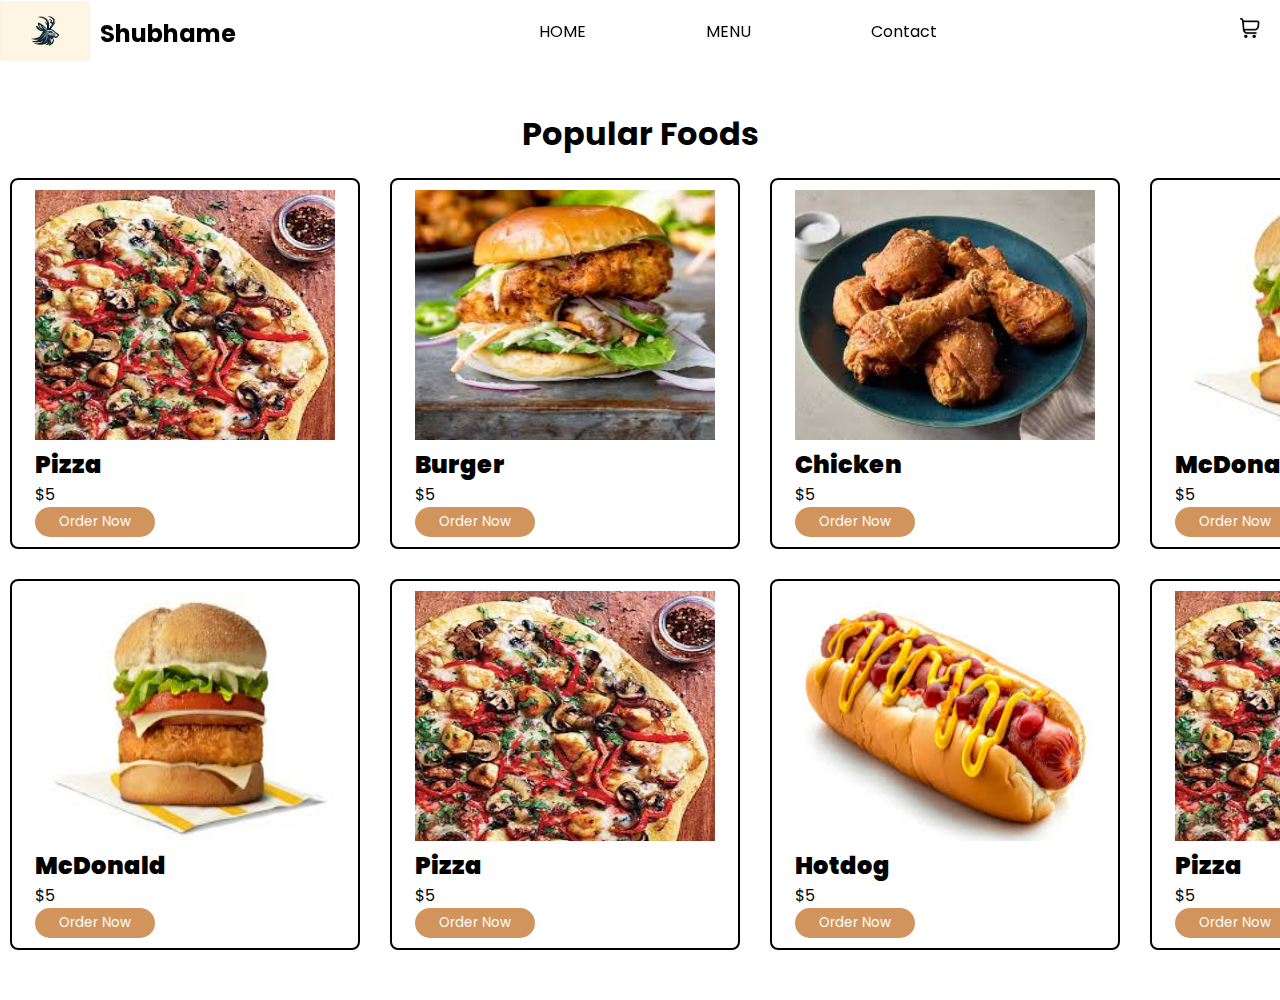
<file: menu.html>
<!DOCTYPE html>
<html lang="en">
<head>
    <meta charset="UTF-8">
    <meta name="viewport" content="width=device-width, initial-scale=1.0">
    <title>Menu</title>
    <link rel="stylesheet" href="menu.css">
    <link rel="preconnect" href="https://fonts.googleapis.com">
    <link rel="preconnect" href="https://fonts.gstatic.com" crossorigin>
    <link href="https://fonts.googleapis.com/css2?family=Poppins:ital,wght@0,100;0,200;0,300;0,400;0,500;0,600;0,700;0,800;0,900;1,100;1,200;1,300;1,400;1,500;1,600;1,700;1,800;1,900&display=swap" rel="stylesheet">
</head>
<body>
    <header>
        <div class="logo">
            <img src="/images/logo.jpg" alt="" download><a href="/index.html"></a>
            <h2><a href="/index.html">Shubhame</a></h2>
        </div>
        <nav>
            <ul>
                <li><a href="/">HOME</a></li>
                <li><a href="menu.html">MENU</a></li>
                <li><a href="./sign-up.html">Contact</a></li>
            </ul>
        </nav>
        <div class="cart">
            <img src="/images/cart-icon.png" alt="" class="icon">
        </div>
    </header>
    <main>
        <h1>Popular Foods</h1>
        <div class="food-menu">
            <div class="food1">
                <img src="/images/chicken-pizza.jpg" alt="">
                <h2><b>Pizza</b></h2>
                <p>$5</p>
                <p class="order"><button>Order Now</button></p>
            </div>
            <div class="food2">
                <img src="/images/chicken-burger.jpg" alt="">
                <h2><b>Burger</b></h2>
                <p>$5</p>
                <p class="order"><button>Order Now</button></p>
            </div>
            <div class="food3">
                <img src="/images/chicken.jpg" alt="">
                <h2><b>Chicken</b></h2>
                <p>$5</p>
                <p class="order"><button>Order Now</button></p>
            </div>
            <div class="food4">
                <img src="/images/mcDonal-special.jpg" alt="">
                <h2><b>McDonald</b></h2>
                <p>$5</p>
                <p class="order"><button>Order Now</button></p>
            </div>
            <div class="food5">
                <img src="/images/mcDonal-special.jpg" alt="">
                <h2><b>McDonald</b></h2>
                <p>$5</p>
                <p class="order"><button>Order Now</button>
            </div>
            <div class="food6">
                <img src="/images/chicken-pizza.jpg" alt="">
                <h2><b>Pizza</b></h2>
                <p>$5</p>
                <p class="order"><button>Order Now</button></p>
            </div>
            <div class="food7">
                <img src="/images/images.jpg" alt="">
                <h2><b>Hotdog</b></h2>
                <p>$5</p>
                <p class="order"><button>Order Now</button></p>
            </div>
            <div class="food8">
                <img src="/images/chicken-pizza.jpg" alt="">
                <h2><b>Pizza</b></h2>
                <p>$5</p>
                <p class="order"><button>Order Now</button></p>
            </div>
        </div>
    </main>
</body>
</html>
</file>
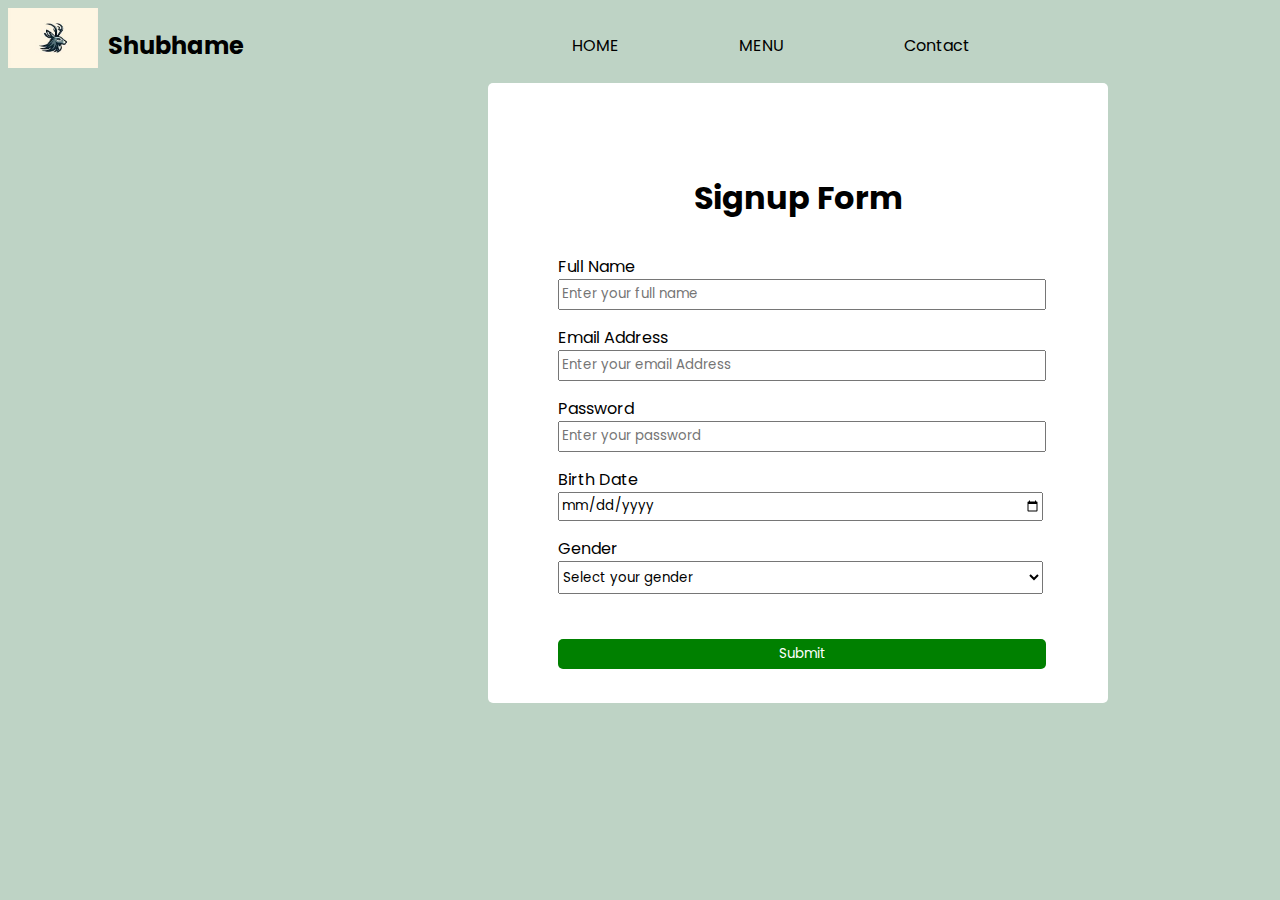
<file: sign-up.html>
<!DOCTYPE html>
<html lang="en">
<head>
    <meta charset="UTF-8">
    <meta name="viewport" content="width=device-width, initial-scale=1.0">
    <title>Sign-up</title>
    <link rel="stylesheet" href="sign-up.css">
    <link rel="preconnect" href="https://fonts.googleapis.com">
<link rel="preconnect" href="https://fonts.gstatic.com" crossorigin>
<link href="https://fonts.googleapis.com/css2?family=Poppins:ital,wght@0,100;0,200;0,300;0,400;0,500;0,600;0,700;0,800;0,900;1,100;1,200;1,300;1,400;1,500;1,600;1,700;1,800;1,900&display=swap" rel="stylesheet">
</head>
<body>
    <header>
        <div class="logo">
            <img src="/images/logo.jpg" alt="" download><a href=""></a>
            <h2><a href="/index.html">Shubhame</a></h2>
        </div>
        <nav>
            <ul>
                <li><a href="/">HOME</a></li>
                <li><a href="menu.html">MENU</a></li>
                <li><a href="./sign-up.html">Contact</a></li>
            </ul>
        </nav>
    </header>
    <form action="https://formspree.io/f/xvgpzrdd" method="post">
       <div class="form">
        <h1>Signup Form</h1>
        <label for="full-name">Full Name
            <input type="text" placeholder="Enter your full name" required name="full name">
        </label>
        <label for="email">Email Address
            <input type="email" placeholder="Enter your email Address" required name="email">
        </label>
        
        <label for="password">Password
            <input type="password" placeholder="Enter your password" required name="password">
        </label>
        <label for="birth-date">Birth Date
            <input type="date" required name="birth-date">
        </label>
        <label for="gender">Gender
            <select name="" id="">
                <option value="">Select your gender</option>
                <option value="">Male</option>
                <option value="">Female</option>
                <option value="">Trans</option>
            </select>
        </label>
        <button>Submit</button>
       </div>
    </form>
</body>
</html>
</file>
<file: menu.css>
*{
    padding: 0%;
    margin: 0%;
    font-family: "Poppins", 'Times New Roman';
}
header{
    display: flex;
    justify-content: space-between;
    /* background-color: #5ec697; */
    position: sticky;
    top: 1px;
    align-items: center;
}
header .logo{
    display: flex;
    gap: 5px;
}
header .logo img{
    height: 60px;
    width: 90px;
}
header .logo h2{
    padding-top: 15px;
}
header .logo a{
    text-decoration: none;
    color: black;
}
header nav ul{
    display: flex;
    gap: 120px;
}
header nav ul li{
    list-style: none;
}
header nav ul li a{
    text-decoration: none;
    color: black;
}
header .cart .icon{
    height: 20px;
    padding-right: 20px;
}
main h1{
    text-align: center;
    padding-bottom: 20px;
}
main{
    padding-block: 50px;
    padding-inline: 10px;
}
main .food-menu{
    display: grid;
    grid-template-columns: repeat(4, 2fr);
    gap: 30px;
}
main .food-menu button{
    border-radius: 30px;
    height: 30px;
    width: 120px;
    background-color: rgb(210, 148, 93);
    color: white;
    border: none;

}
main .food-menu .food1{
    border: 2px solid black;
    border-radius: 8px;
    padding-inline: 23px;
    padding-block: 10px;
}
main .food-menu .food1 img{
    height: 250px;
    width: 300px;
    
}
main .food-menu .food2{
    border: 2px solid black;
    border-radius: 8px;
    padding-inline: 23px;
    padding-block: 10px;
}
main .food-menu .food2 img{
    height: 250px;
    width: 300px;
}
main .food-menu .food3{
    border: 2px solid black;
    border-radius: 8px;
    padding-inline: 23px;
    padding-block: 10px;
}
main .food-menu .food3 img{
    height: 250px;
    width: 300px;
}
main .food-menu .food4{
    border: 2px solid black;
    border-radius: 8px;
    padding-inline: 23px;
    padding-block: 10px;
}
main .food-menu .food4 img{
    height: 250px;
    width: 300px;
}
main .food-menu .food5{
    border: 2px solid black;
    border-radius: 8px;
    padding-inline: 23px;
    padding-block: 10px;
}
main .food-menu .food5 img{
    height: 250px;
    width: 300px;
}
main .food-menu .food6{
    border: 2px solid black;
    border-radius: 8px;
    padding-inline: 23px;
    padding-block: 10px;
}
main .food-menu .food6 img{
    height: 250px;
    width: 300px;
}
main .food-menu .food7{
    border: 2px solid black;
    border-radius: 8px;
    padding-inline: 23px;
    padding-block: 10px;
}
main .food-menu .food7 img{
    height: 250px;
    width: 300px;
}
main .food-menu .food8{
    border: 2px solid black;
    border-radius: 8px;
    padding-inline: 23px;
    padding-block: 10px;
}
main .food-menu .food8 img{
    height: 250px;
    width: 300px;
}
</file>
<file: sign-up.css>
*{
    font-family: "Poppins", 'Times New Roman';
}
header{
    display: flex;
    gap: 18rem;
    align-items: center;
}
header .logo{
    display: flex;
    justify-content: left;
    gap: 5px;
}
header .logo img{
    height: 60px;
    width: 90px;
}
header nav ul{
    display: flex;
    gap: 120px;
}
header nav ul li{
    list-style: none;
}
header nav ul li a{
    text-decoration: none;
    color: black;
}
header .logo a{
    text-decoration: none;
    color: black;
}
body{
    background-color: rgba(59, 120, 80, 0.329);
    display: block;
    justify-content: center;
}
form{
    height: 30rem;
    width: 30rem;
    background-color: white;
    border-radius: 5px;
    padding: 70px;
    margin-left: 30rem;
}
form .form h1{
    text-align: center;
}

form .form label{
    display: block;
    padding-top: 10px;
    padding-bottom: 5px;
}
form .form input{
   height: 25px;
   width: 30rem;
}
form .form button{
    height: 30px;
    width: 30.5rem;
    background-color: green;
    color: white;
    border: none;
    border-radius: 5px;
    margin-top: 40px;
}
form select{
    height: 33px;
    width: 30.3rem;
}
</file>
